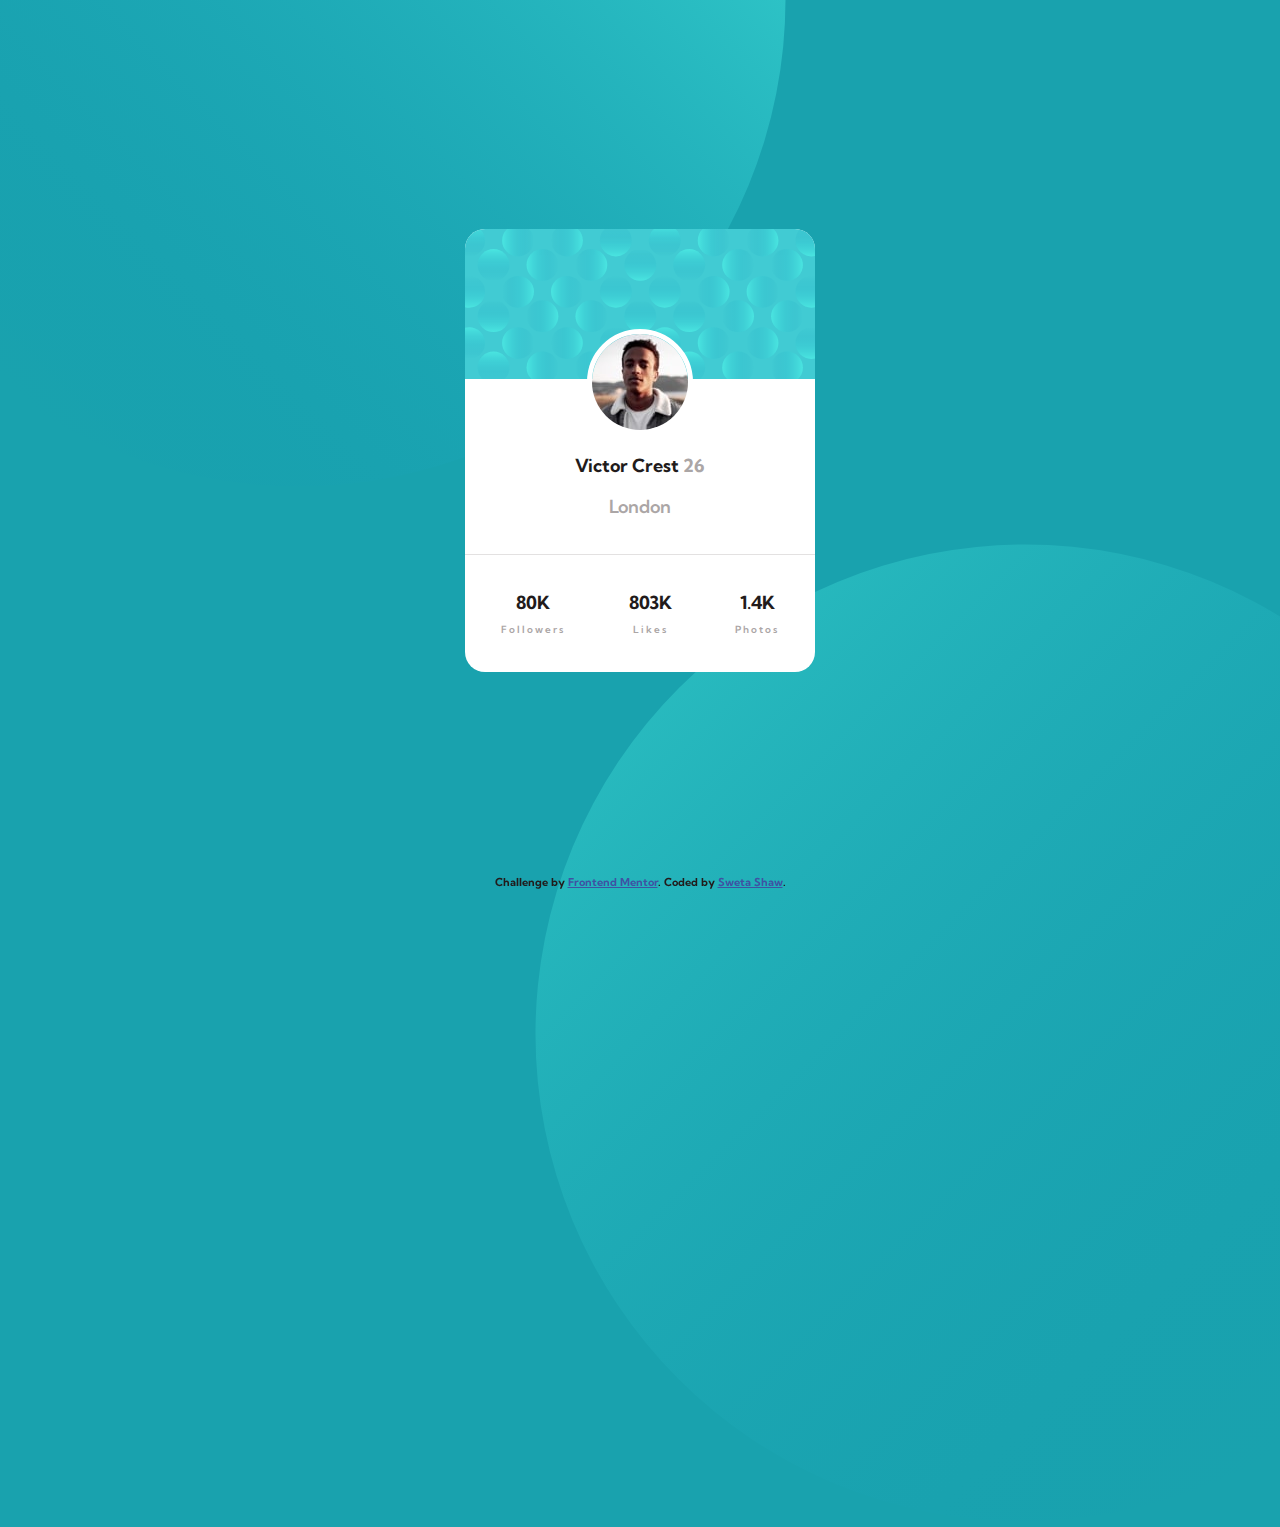
<file: profile-card-component-main-2/index.html>
<!DOCTYPE html>
<html lang="en">

<head>
  <meta charset="UTF-8">
  <meta name="viewport" content="width=device-width, initial-scale=1.0">
  <!-- displays site properly based on user's device -->
  <link rel="stylesheet" href="styles.css">
  <link rel="icon" type="image/png" sizes="32x32" href="./images/favicon-32x32.png">
  <link rel="preconnect" href="https://fonts.gstatic.com">
  <link href="https://fonts.googleapis.com/css2?family=Kumbh+Sans:wght@300;700&display=swap" rel="stylesheet">
  <title>Frontend Mentor | Profile card component</title>

  <!-- Feel free to remove these styles or customise in your own stylesheet 👍 -->
  <style>
    .attribution {
      font-size: 11px;
      text-align: center;
    }

    .attribution a {
      color: hsl(228, 45%, 44%);
    }
  </style>
</head>

<body>
  
  <section class="main">
    <div class="circle-top">
      <img src="./images/bg-pattern-top.svg" alt="">
    </div>
    <div class="circle-bottom">
      <img src="./images/bg-pattern-bottom.svg" alt="">
    </div>
    <div class="card">
      <div class="card-header">

      </div>
      <div class="card-body">
        <div class="img-holder">
          <img src="./images/image-victor.jpg" alt="">
        </div>
        <div class="name-age">
          Victor Crest
          <span class="age">26</span>
        </div>
        <div class="city">London</div>
      </div>
      <div class="card-footer">
        <div class="item">
          <h4 class="value">80K</h4>
          <h5 class="meta">Followers</h5>
        </div>
        <div class="item">
          <h4 class="value">803K</h4>
          <h5 class="meta">Likes</h5>
        </div>
        <div class="item">
          <h4 class="value">1.4K</h4>
          <h5 class="meta">Photos</h5>
        </div>
      </div>
    </div>

    <div class="footer">
      <div class="attribution">
        Challenge by <a href="https://www.frontendmentor.io?ref=challenge" target="_blank">Frontend Mentor</a>.
        Coded by <a href="#">Sweta Shaw</a>.
      </div>
    </div>

  </section>
</body>

</html>
</file>
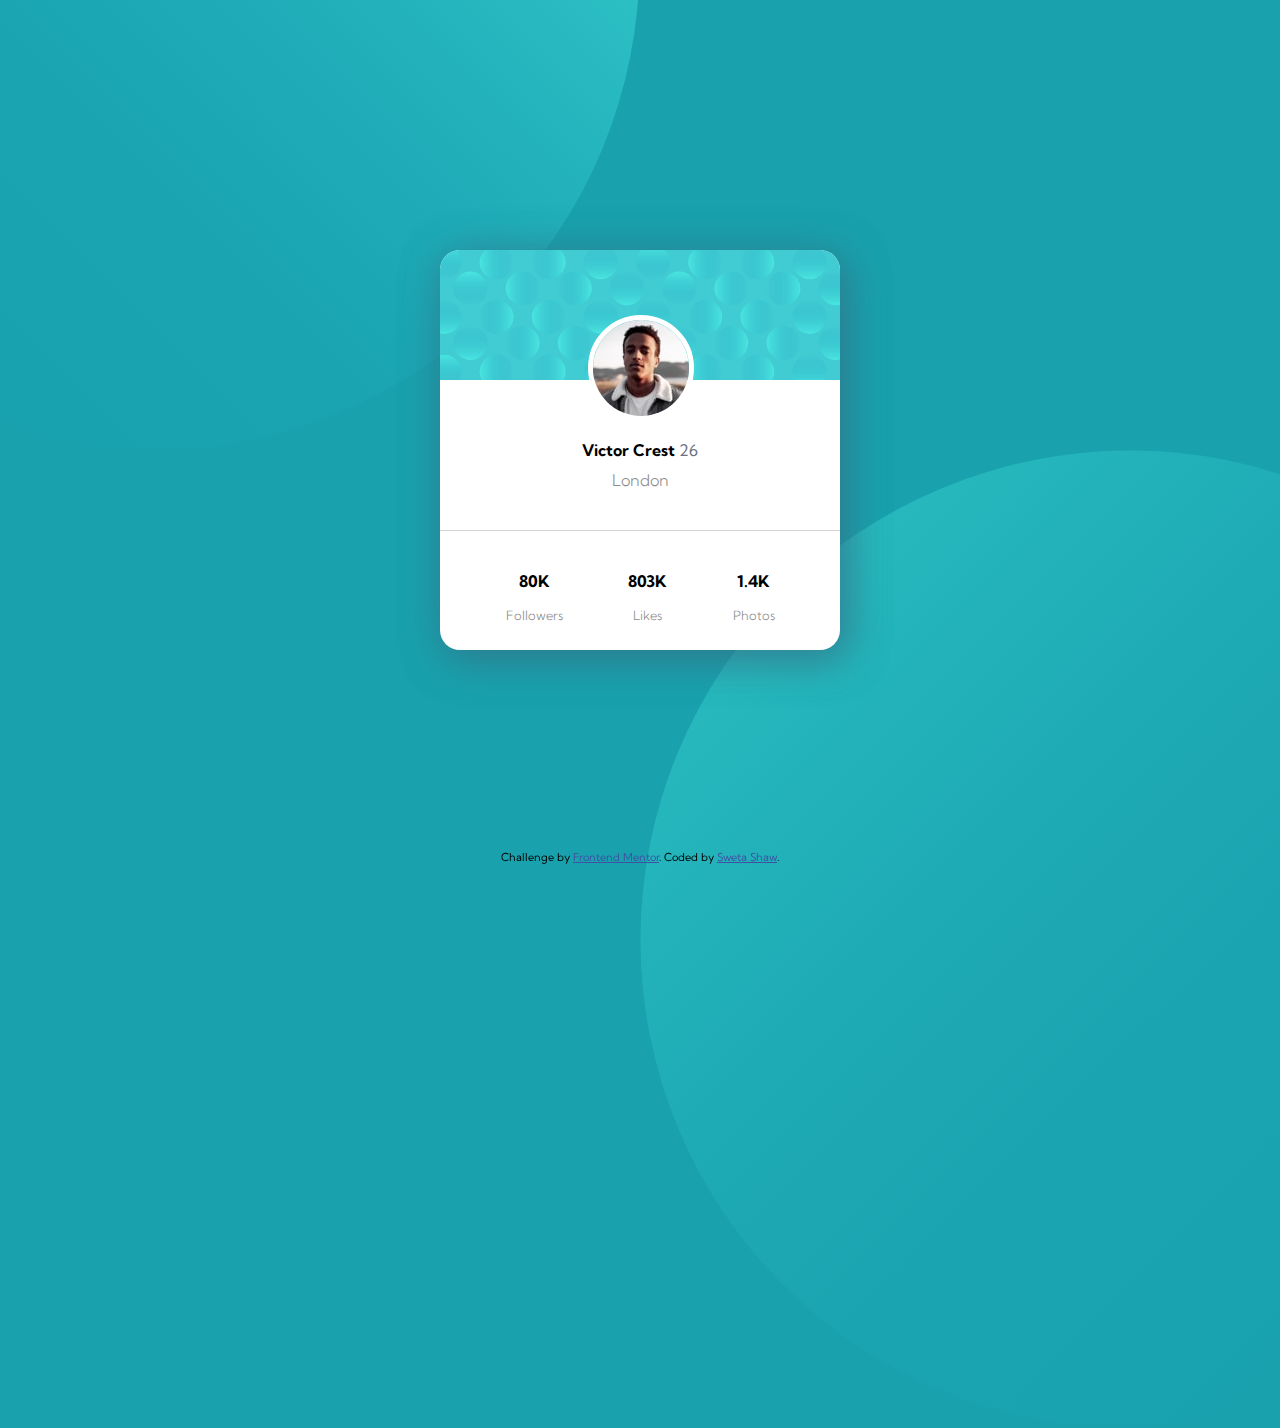
<file: profile-card-component-main/index.html>
<!DOCTYPE html>
<html lang="en">
  <head>
    <meta charset="UTF-8" />
    <meta name="viewport" content="width=device-width, initial-scale=1.0" />
    <!-- displays site properly based on user's device -->

    <link
      rel="icon"
      type="image/png"
      sizes="32x32"
      href="./images/favicon-32x32.png"
    />
    <link rel="stylesheet" href="styles.css" />
    <title>Frontend Mentor | Profile card component</title>

    <!-- Feel free to remove these styles or customise in your own stylesheet 👍 -->
    <link rel="preconnect" href="https://fonts.gstatic.com" />
    <link
      href="https://fonts.googleapis.com/css2?family=Kumbh+Sans:wght@300;700&display=swap"
      rel="stylesheet"
    />
  </head>

  <body>
    <!-- <div class="container"> -->
    <!-- <div class="background-img-top">
      <img class="top-img" src="./images/bg-pattern-top.svg">
    </div> -->

  <img src="./images/bg-pattern-top.svg" alt="" class="top">
  <img src="./images/bg-pattern-bottom.svg" alt="" class="bottom">
  <div class="card">
    <div class="card-top">
      <!-- <img src="./images/bg-pattern-card.svg"> -->
      <img id="profile-pic" src="./images/image-victor.jpg" />
    </div>

    <div class="card-bottom">
      <div class="card-bottom name-age">
        <div class="card-bottom name bold">
          <p>Victor Crest <span>26</span></p>
        </div>
      </div>

      <div class="card-bottom place light">London</div>

      <div id="stats" class="card-bottom stats">
        <div class="stats followers">
          <div class="num bold">80K</div>
          <div class="category light">Followers</div>
        </div>

        <div class="stats likes">
          <div class="num bold">803K</div>
          <div class="category light">Likes</div>
        </div>

        <div class="stats photos">
          <div class="num bold">1.4K</div>
          <div class="category light">Photos</div>
        </div>
      </div>
    </div>
  </div>
  <!-- <div class="background-img-bottom">
    <img class="bottom-img" src="./images/bg-pattern-bottom.svg">
  </div> -->
  <div class="footer">
    <div class="attribution">
      Challenge by
      <a href="https://www.frontendmentor.io?ref=challenge" target="_blank"
        >Frontend Mentor</a
      >. Coded by <a href="#">Sweta Shaw</a>.
    </div>
  </div>
    
  </body>
</html>
</file>
<file: profile-card-component-main-2/styles.css>
:root {
  font-size: 18px;
}

* {
  margin: 0;
  padding: 0;
  box-sizing: border-box;
}

body {
  font-family: "Kumbh Sans", sans-serif;
  color: hsl(0, 11%, 12%);
  font-weight: 700;
  background: hsl(185, 75%, 39%);
  overflow: hidden;
  /* background-image: url('./images/bg-pattern-top.svg') no-repeat; */
}

section{
    /* background-image: url('./images/bg-pattern-bottom.svg') no-repeat; */
    height: 100vh;
    width: 100vw;
    display: flex;
    flex-direction: column;
    justify-content: center;
    align-items: center;
    
}

.card{
    display: flex;
    flex-direction: column;
    align-items: center;
    background: white;
    width: 350px;
    border-radius: 20px;
    overflow: hidden;
    text-align: center;
}

.card-header{
    background-image: url('./images/bg-pattern-card.svg');
    background-size: cover;
    height: 150px;
    width: 100%;
}

.card-body{
    width: 100%;
    display: flex;
    flex-direction: column;
    align-items: center;
    justify-content: flex-start;
}

.img-holder img{
    border-radius: 50%;
    border: 5px solid white;
    overflow: hidden;
}

.img-holder{
    position: relative;
    top: -50px;
}

.name-age{
    margin-top: -2rem;
}

.city
{
    padding-top: 1rem;
    font-weight: 600;
    color: hsl(0, 3%, 66%);
}

.age{
    color: hsl(0, 3%, 66%);
}

.card-footer{
    margin-top: 2rem;
    display: flex;
    width: 100%;
    flex-direction: row;
    justify-content: space-between;
    padding: 2rem;
    border-top: 1px solid hsla(0, 3%, 86%, 0.808);
}

.meta{
    padding-top: 0.5rem;
    font-weight: 600;
    font-size: 10px;
    color: hsl(0, 3%, 66%);
    letter-spacing: 1.5pt;
}

.footer{
    position: fixed;
    bottom: 0;
    width: 100%;
    height: 2rem;
    display: flex;
    align-items: center;
    justify-content: center;
}


.circle-top{
    position: absolute;
    background-repeat: no-repeat;
    /* background-image: url('./images/bg-pattern-top.svg'); */
    height: auto;
    width: 100vw;
    transform: translate(-15vw, -50vh) ;
    z-index: -1;
}

.circle-bottom{
    position: absolute;
    background-repeat: no-repeat;
    height: fit-content;
    transform: translate(30vw, 65vh) ;
    z-index: -1;
}
</file>
<file: profile-card-component-main/styles.css>
* {
  padding: 0;
  margin: 0;
  box-sizing: border-box;
}

body {
  background: hsl(185, 75%, 39%);
  height: 100vh;
  overflow: hidden; 
  font-family: "Kumbh Sans", sans-serif;
}

.top {
  position: absolute;
  right: 50%;
  bottom: 50%;
}

.bottom{
  position: absolute;
  left: 50%;
  top: 50%;
}

.card {
  width: 400px;
  height: 400px;
  position: absolute;
  top: 50%;
  left: 50%;
  transform: translate(-50%, -50%);
  border-radius: 20px;
  overflow: hidden;
  background-color: white;
  box-shadow: 5px 5px 40px rgba(52, 115, 134, 0.541),
    5px 10px 40px rgba(52, 115, 134, 0.541);
}

#profile-pic {
  border-radius: 50%;
  border: 5px solid white;
  position: relative;
  left: 37%;
  top: 50%;
}

.card-top {
  background-image: url(./images/bg-pattern-card.svg);
  background-repeat: no-repeat;
  background-size: cover;
  height: 130px;
}

span {
  color: hsl(227, 10%, 46%);
  font-weight: lighter;
}

.card-bottom {
  width: 100%;
  margin-top: 20px;
  display: flex;
  flex-direction: column;
  align-items: center;
  justify-content: stretch;
}

.place {
  margin-top: 10px;
}

#stats {
  display: flex;
  flex-direction: row;
  align-items: center;
  justify-content: space-evenly;
  padding: 20px;
  border: 1px;
  border-top-style: solid;
  border-top-color: #d3d3d3;
  margin-top: 40px;
}

.stats {
  padding: 20px;
  display: flex;
  flex-direction: column;
  align-items: center;
}

.category {
  padding-top: 1rem;
  font-size: 0.8rem;
}

.bold {
  font-weight: 700;
}

.light {
  font-weight: 300;

  color: rgb(138, 138, 138);
}

.attribution {
  font-size: 11px;
  text-align: center;
}

.attribution a {
  color: hsl(228, 45%, 44%);
}

.footer {
  position: fixed;
  bottom: 0;
  width: 100%;
  height: 50px;
  font-family: "kumbh Sans", sans-serif;
}
</file>
